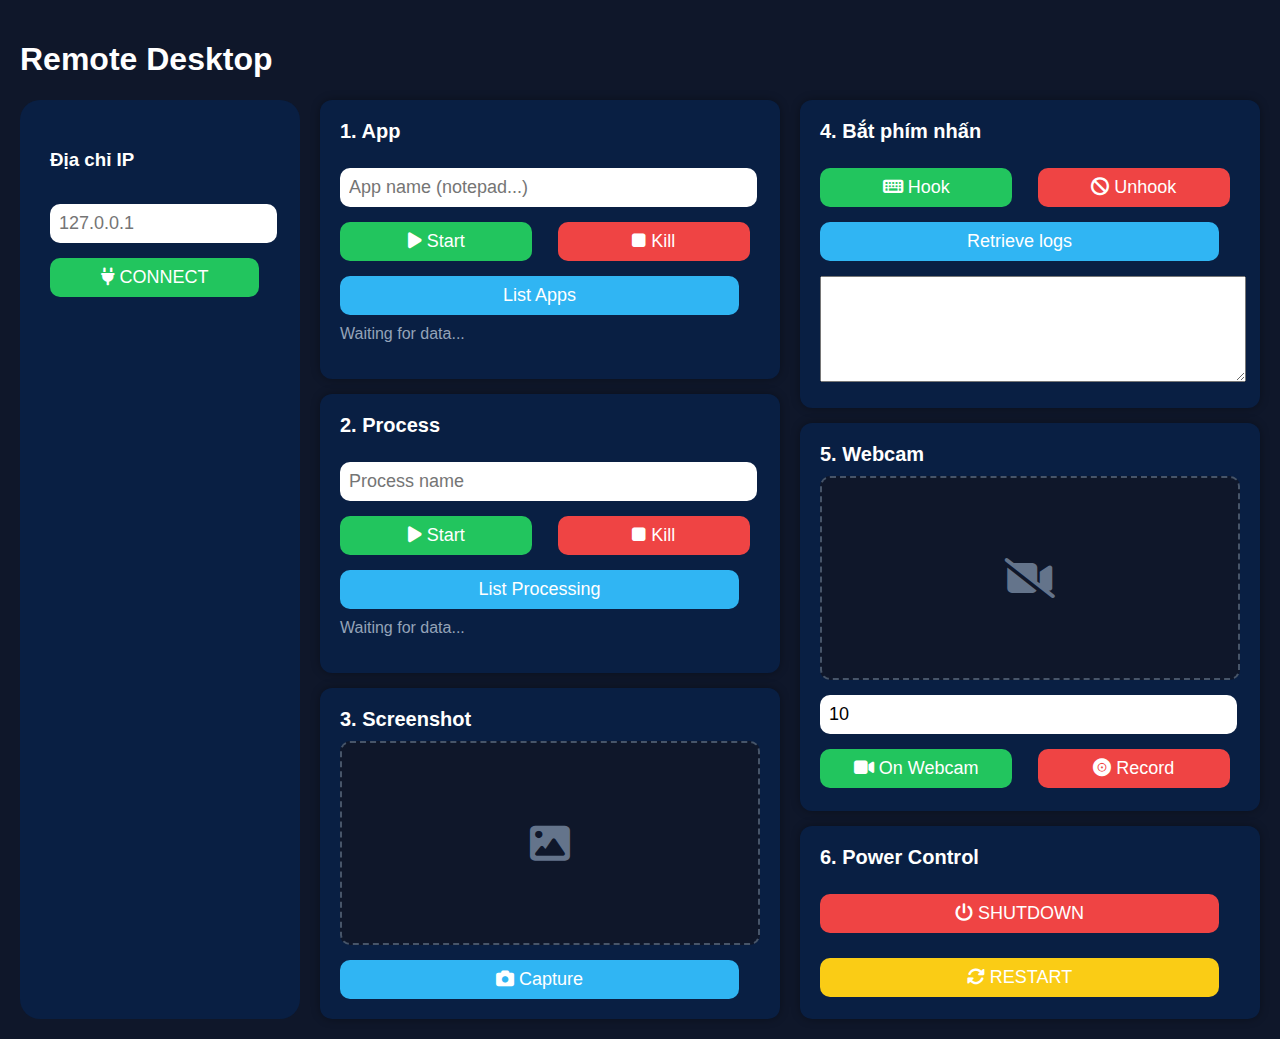
<file: index.html>
<!DOCTYPE html>
<html lang="en">

<head>
    <meta charset="UTF-8">
    <title>Remote Desktop</title>
    <link rel="stylesheet" href="https://cdnjs.cloudflare.com/ajax/libs/font-awesome/6.5.0/css/all.min.css">

    <style>
        body {
            background: #0f172a;
            color: #fff;
            font-family: Arial;
            margin: 0;
            padding: 20px;
        }

        .container {
            display: grid;
            gap: 20px;
            grid-template-columns: 280px 1fr 1fr;
        }

        /* ==== LEFT SIDEBAR ==== */
        .sidebar {
            background: #091f43;
            padding: 30px;
            border-radius: 20px;
            transition: 0.5s;
        }

        .card {
            background: #091f43;
            padding: 20px;
            border-radius: 12px;
            box-shadow: 0 0 10px #0005;
            transition: 0.5s;
        }

        .card:hover {
            transform: translateY(-4px);
            box-shadow: 0 0 15px #0008;
        }

        input,
        button {
            width: 95%;
            padding: 9px;
            border-radius: 10px;
            border: none;
            margin-top: 15px;
            font-size: 18px;
        }

        button {
            background: #30b5f3;
            color: white;
            cursor: pointer;
        }

        button:hover {
            background: #0284c7;
        }

        .btn-danger {
            background: #ef4444;
        }

        .btn-danger:hover {
            background: #dc2626;
        }

        .btn-green {
            background: #22c55e;
        }

        .btn-green:hover {
            background: #16a34a;
        }

        .section-title {
            margin-bottom: 10px;
            font-size: 20px;
            font-weight: bold;
        }

        .image-box {
            background: #0f172a;
            border: 2px dashed #475569;
            height: 200px;
            border-radius: 10px;
            display: flex;
            justify-content: center;
            align-items: center;
        }

        .grid-2 {
            display: grid;
            grid-template-columns: 1fr 1fr;
            gap: 15px;
        }

        .grid-1 {
            display: grid;
            grid-template-columns: 1fr;
            gap: 15px;
        }

        /* ==========================
           NOTIFICATION TOAST
        =========================== */
        #notification-container {
            position: fixed;
            top: 20px;
            right: 20px;
            width: 260px;
            display: flex;
            flex-direction: column;
            gap: 10px;
            z-index: 9999;
        }

        .notification {
            background: #1e293b;
            border-left: 6px solid #4ade80;
            padding: 12px 16px;
            border-radius: 10px;
            font-size: 15px;
            color: white;
            box-shadow: 0 4px 12px rgba(0, 0, 0, 0.3);
            opacity: 0;
            transform: translateX(40px);
            animation: slideIn .4s forwards, fadeOut .4s ease 2.7s forwards;
        }

        @keyframes slideIn {
            to {
                opacity: 1;
                transform: translateX(0);
            }
        }

        @keyframes fadeOut {
            to {
                opacity: 0;
                transform: translateX(40px);
            }
        }
    </style>
</head>

<body>

    <!-- NOTIFICATION CONTAINER -->
    <div id="notification-container"></div>

    <h1>Remote Desktop</h1>

    <div class="container">

        <!-- LEFT SIDEBAR -->
        <div class="sidebar">
            <h3>Địa chỉ IP</h3>
            <input id="ip" placeholder="127.0.0.1">
            <button onclick="validateIP()" id="connectBtn" class="btn-green">
                <i class="fa-solid fa-plug"></i> CONNECT
            </button>
            <script>
                function notify(msg, type = "success") {
                    const container = document.getElementById("notification-container");
                    const n = document.createElement("div");
                    n.classList.add("notification");
                    n.innerText = msg;

                    if (type === "danger") n.style.borderLeft = "6px solid #ef4444";
                    if (type === "warning") n.style.borderLeft = "6px solid #facc15";

                    container.appendChild(n);

                    setTimeout(() => {
                        n.remove();
                    }, 3000);
                }

                /* ======================
                   VALIDATE IP FUNCTION
                ====================== */

                function validateIP() {
                    const ip = document.getElementById("ip").value.trim();

                    // Regex kiểm tra IP (IPv4)
                    const ipv4Regex =
                        /^(25[0-5]|2[0-4]\d|1?\d?\d)\.(25[0-5]|2[0-4]\d|1?\d?\d)\.(25[0-5]|2[0-4]\d|1?\d?\d)\.(25[0-5]|2[0-4]\d|1?\d?\d)$/;

                    if (ipv4Regex.test(ip)) {
                        notify(`IP ${ip} is valid! Connected successfully.`, "success");
                    } else {
                        notify("Invalid IP address!", "danger");
                    }
                }
            </script>


        </div>

        <!-- CENTER PANEL -->
        <div class="grid-1">

            <!-- APPLICATIONS -->
            <div class="card">
                <div class="section-title">1. App</div>
                <input placeholder="App name (notepad...)">
                <div class="grid-2">
                    <button onclick="notify('App started!','success')" class="btn-green">
                        <i class="fa-solid fa-play"></i> Start
                    </button>

                    <button onclick="notify('App killed!','danger')" class="btn-danger">
                        <i class="fa-solid fa-stop"></i> Kill
                    </button>
                </div>

                <button onclick="notify('Listing apps...')" style="margin-top:15px;">List Apps</button>
                <p style="margin-top:10px; color:#94a3b8;">Waiting for data...</p>
            </div>

            <!-- PROCESS -->
            <div class="card">
                <div class="section-title">2. Process</div>
                <input placeholder="Process name">
                <div class="grid-2">
                    <button onclick="notify('Process started!','success')" class="btn-green">
                        <i class="fa-solid fa-play"></i> Start
                    </button>

                    <button onclick="notify('Process killed!','danger')" class="btn-danger">
                        <i class="fa-solid fa-stop"></i> Kill
                    </button>
                </div>

                <button onclick="notify('Listing processes...')" style="margin-top:15px;">List Processing</button>
                <p style="margin-top:10px; color:#94a3b8;">Waiting for data...</p>
            </div>

            <!-- SCREENSHOT -->
            <div class="card">
                <div class="section-title">3. Screenshot</div>
                <div class="image-box">
                    <i class="fa-solid fa-image" style="font-size:40px; color:#64748b;"></i>
                </div>
                <button onclick="notify('Screenshot captured!','success')" style="margin-top:15px;">
                    <i class="fa-solid fa-camera"></i> Capture
                </button>
            </div>
        </div>

        <!-- RIGHT PANEL -->
        <div class="grid-1">

            <!-- KEYLOGGER -->
            <div class="card">
                <div class="section-title">4. Bắt phím nhấn</div>
                <div class="grid-2">
                    <button onclick="notify('Keylogger hooked!','success')" class="btn-green">
                        <i class="fa-solid fa-keyboard"></i> Hook
                    </button>

                    <button onclick="notify('Keylogger stopped!','danger')" class="btn-danger">
                        <i class="fa-solid fa-ban"></i> Unhook
                    </button>
                </div>

                <button onclick="notify('Retrieving logs...')" style="margin-top:15px;">Retrieve logs</button>
                <textarea style="width:100%; height:100px; margin-top:15px;"></textarea>
            </div>

            <!-- WEBCAM -->
            <div class="card">
                <div class="section-title">5. Webcam</div>
                <div class="image-box">
                    <i class="fa-solid fa-video-slash" style="font-size:40px; color:#64748b;"></i>
                </div>
                <input placeholder="Duration (seconds)" value="10">

                <div class="grid-2">
                    <button onclick="notify('Webcam On!','success')" class="btn-green">
                        <i class="fa-solid fa-video"></i> On Webcam
                    </button>

                    <button onclick="notify('Recording started!','success')" class="btn-danger">
                        <i class="fa-solid fa-record-vinyl"></i> Record
                    </button>
                </div>
            </div>

            <!-- POWER CONTROL -->
            <div class="card">
                <div class="section-title">6. Power Control</div>

                <button onclick="notify('System shutting down','danger')" class="btn-danger"
                    style="margin-bottom:10px;">
                    <i class="fa-solid fa-power-off"></i> SHUTDOWN
                </button>

                <button onclick="notify('System restarting','warning')" style="background:#facc15;">
                    <i class="fa-solid fa-rotate"></i> RESTART
                </button>
            </div>
        </div>
    </div>

    <script>
        /* =========================
           NOTIFICATION FUNCTION
        ========================= */
        function notify(msg, type = "success") {
            const container = document.getElementById("notification-container");
            const n = document.createElement("div");
            n.classList.add("notification");
            n.innerText = msg;

            if (type === "danger") n.style.borderLeft = "6px solid #ef4444";
            if (type === "warning") n.style.borderLeft = "6px solid #facc15";

            container.appendChild(n);

            setTimeout(() => {
                n.remove();
            }, 3000);
        }
    </script>

</body>

</html>
</file>
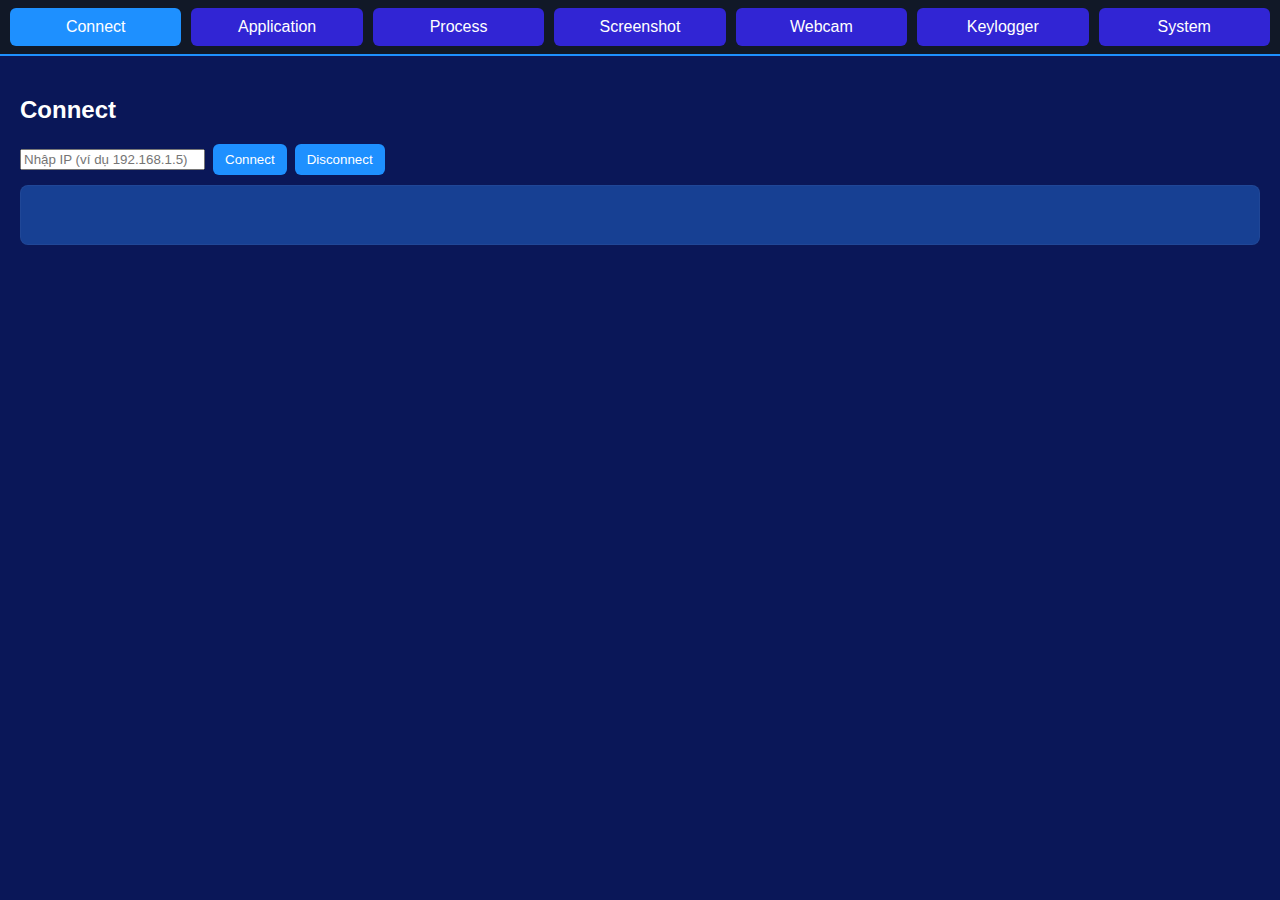
<file: Front-end/index.html>
<!DOCTYPE html>
<html lang="vi">
<head>
    <meta charset="utf-8" />
    <title>Remote Control - Full UI</title>
    <link rel="stylesheet" href="style.css">
</head>
<body>

    <!-- TOP TABS -->
    <div class="tabs">
        <div class="tab active" data-target="connect">Connect</div>
        <div class="tab" data-target="application">Application</div>
        <div class="tab" data-target="process">Process</div>
        <div class="tab" data-target="screenshot">Screenshot</div>
        <div class="tab" data-target="webcam">Webcam</div>
        <div class="tab" data-target="keylogger">Keylogger</div>
        <div class="tab" data-target="system">System</div>
    </div>

    <!-- TOAST -->
    <div id="toast-container"></div>

    <!-- CONTENT PANES -->
    <div id="connect" class="tab-content active">
        <h2>Connect</h2>
        <div class="row">
            <input id="ipInput" placeholder="Nhập IP (ví dụ 192.168.1.5)">
            <button id="btnConnect">Connect</button>
            <button id="btnDisconnect">Disconnect</button>
        </div>
        <div id="connectStatus" class="output"></div>
    </div>

    <div id="application" class="tab-content">
        <h2>Application</h2>
        <div class="row">
            <button onclick="sendCommand('listApp')">List Applications</button>
        </div>
        <div id="appList" class="output scrollable"></div>

        <div class="row">
            <input id="appName" placeholder="Tên ứng dụng (ví dụ notepad.exe)">
            <button onclick="sendCommand('startApp')">Start App</button>
            <button onclick="sendCommand('stopApp')">Stop App</button>
        </div>
    </div>

    <div id="process" class="tab-content">
        <h2>Process</h2>
        <div class="row">
            <button onclick="sendCommand('listProcess')">List Processes</button>
        </div>
        <div id="processList" class="output scrollable"></div>

        <div class="row">
            <input id="processName" placeholder="Tên process (ví dụ chrome.exe)">
            <button onclick="sendCommand('startProcess')">Start Process</button>
            <button onclick="sendCommand('stopProcess')">Stop Process</button>
        </div>
    </div>

    <div id="screenshot" class="tab-content">
        <h2>Screenshot</h2>
        <div class="row">
            <button onclick="sendCommand('screenshot')">Take Screenshot (backend)</button>
            <button onclick="localScreenshotDemo()">Take Screenshot (local demo)</button>
        </div>
        <div id="screenshotResult" class="output"></div>
    </div>

    <div id="webcam" class="tab-content">
        <h2>Webcam</h2>

        <h3>Live (OnWebcam)</h3>
        <div class="row">
            <button onclick="startOnWebcam()">Start OnWebcam</button>
            <button onclick="stopOnWebcam()">Stop OnWebcam</button>
            <span class="hint">Nếu backend cung cấp MJPEG tại /camera sẽ dùng URL, còn không dùng local camera demo</span>
        </div>
        <div id="onWebcamContainer" class="output"></div>

        <hr>

        <h3>Record</h3>
        <div class="row">
            <input id="recSeconds" type="number" min="1" placeholder="Seconds (ví dụ 5)">
            <button onclick="sendCommand('recordWebcam')">Record (backend)</button>
            <button onclick="localRecordDemo()">Record (local demo)</button>
        </div>
        <div id="recordResult" class="output"></div>
    </div>

    <div id="keylogger" class="tab-content">
        <h2>Keylogger</h2>
        <div class="row">
            <button onclick="sendCommand('startKeylogger')">Start Keylogger</button>
            <button onclick="sendCommand('stopKeylogger')">Stop Keylogger</button>
            <button onclick="sendCommand('getKeylog')">Get Logs</button>
        </div>
        <div id="keylogResult" class="output"></div>
    </div>

    <div id="system" class="tab-content">
        <h2>System</h2>
        <div class="row">
            <button onclick="sendCommand('shutdown')">Shutdown</button>
            <button onclick="sendCommand('restart')">Restart</button>
        </div>
    </div>

<script src="script.js"></script>
</body>
</html>
</file>
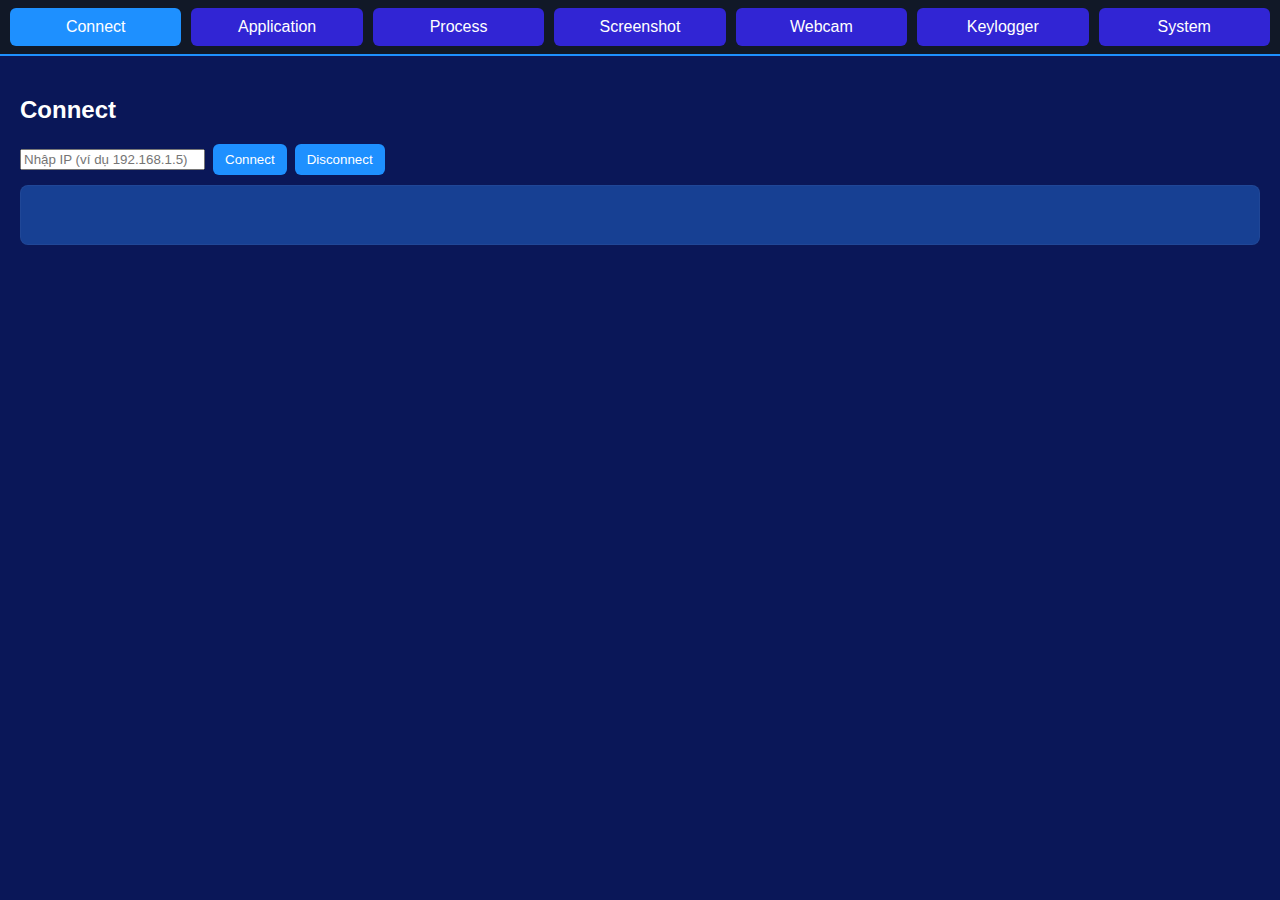
<file: Front-end/Client/index.html>
<!DOCTYPE html>
<html lang="vi">
<head>
    <meta charset="utf-8" />
    <title>Remote Control - Full UI</title>
    <link rel="stylesheet" href="style.css">
</head>
<body>

    <!-- TOP TABS -->
    <div class="tabs">
        <div class="tab active" data-target="connect">Connect</div>
        <div class="tab" data-target="application">Application</div>
        <div class="tab" data-target="process">Process</div>
        <div class="tab" data-target="screenshot">Screenshot</div>
        <div class="tab" data-target="webcam">Webcam</div>
        <div class="tab" data-target="keylogger">Keylogger</div>
        <div class="tab" data-target="system">System</div>
    </div>

    <!-- TOAST -->
    <div id="toast-container"></div>

    <!-- CONTENT PANES -->
    <div id="connect" class="tab-content active">
        <h2>Connect</h2>
        <div class="row">
            <input id="ipInput" placeholder="Nhập IP (ví dụ 192.168.1.5)">
            <button id="btnConnect">Connect</button>
            <button id="btnDisconnect">Disconnect</button>
        </div>
        <div id="connectStatus" class="output"></div>
    </div>

    <div id="application" class="tab-content">
        <h2>Application</h2>
        <div class="row">
            <button onclick="sendCommand('listApp')">List Applications</button>
        </div>
        <div id="appList" class="output"></div>

        <div class="row">
            <input id="appName" placeholder="Tên ứng dụng (ví dụ notepad.exe)">
            <button onclick="sendCommand('startApp')">Start App</button>
            <button onclick="sendCommand('stopApp')">Stop App</button>
        </div>
    </div>

    <div id="process" class="tab-content">
        <h2>Process</h2>
        <div class="row">
            <button onclick="sendCommand('listProcess')">List Processes</button>
        </div>
        <div id="processList" class="output"></div>

        <div class="row">
            <input id="processName" placeholder="Tên process (ví dụ chrome.exe)">
            <button onclick="sendCommand('startProcess')">Start Process</button>
            <button onclick="sendCommand('stopProcess')">Stop Process</button>
        </div>
    </div>

    <div id="screenshot" class="tab-content">
        <h2>Screenshot</h2>
        <div class="row">
            <button onclick="sendCommand('screenshot')">Take Screenshot (backend)</button>
            <button onclick="localScreenshotDemo()">Take Screenshot (local demo)</button>
        </div>
        <div id="screenshotResult" class="output"></div>
    </div>

    <div id="webcam" class="tab-content">
        <h2>Webcam</h2>

        <h3>Live (OnWebcam)</h3>
        <div class="row">
            <button onclick="startOnWebcam()">Start OnWebcam</button>
            <button onclick="stopOnWebcam()">Stop OnWebcam</button>
            <span class="hint">Nếu backend cung cấp MJPEG tại /camera sẽ dùng URL, còn không dùng local camera demo</span>
        </div>
        <div id="onWebcamContainer" class="output"></div>

        <hr>

        <h3>Record</h3>
        <div class="row">
            <input id="recSeconds" type="number" min="1" placeholder="Seconds (ví dụ 5)">
            <button onclick="sendCommand('recordWebcam')">Record (backend)</button>
            <button onclick="localRecordDemo()">Record (local demo)</button>
        </div>
        <div id="recordResult" class="output"></div>
    </div>

    <div id="keylogger" class="tab-content">
        <h2>Keylogger</h2>
        <div class="row">
            <button onclick="sendCommand('startKeylogger')">Start Keylogger</button>
            <button onclick="sendCommand('stopKeylogger')">Stop Keylogger</button>
            <button onclick="sendCommand('getKeylog')">Get Logs</button>
        </div>
        <div id="keylogResult" class="output"></div>
    </div>

    <div id="system" class="tab-content">
        <h2>System</h2>
        <div class="row">
            <button onclick="sendCommand('shutdown')">Shutdown</button>
            <button onclick="sendCommand('restart')">Restart</button>
        </div>
    </div>

<script src="script.js"></script>
</body>
</html>
</file>
<file: Front-end/style.css>
:root{
    --bg: #0a1758;
    --panel: #111827;
    --accent: #1e90ff;
    --muted: #9aa4b2;
    --success: #28a745;
    --danger: #dc3545;
}

*{box-sizing:border-box}
body{
    font-family: Arial, Helvetica, sans-serif;
    margin:0;
    background: var(--bg);
    color: #fff;
}

/* top tabs */
.tabs{
    display: flex;
    justify-content: space-between;   /* Trải đều các tab */
    align-items: center;
    background: var(--panel);
    padding: 8px 10px;
    border-bottom: 2px solid var(--accent);
    gap: 10px;
}
.tab{
    flex: 1;                          /* Mỗi tab chiếm đều chiều ngang */
    text-align: center;               /* Căn chữ vào giữa */
    padding: 10px;
    cursor: pointer;
    background: #3125d4;
    border-radius: 6px;
    transition: 0.2s;
}
.tab.active{
    background: var(--accent);
    color: white;
}
.tab:hover{
    background: #32e467;
}

/* pages */
.tab-content{
    display:none;
    padding:20px;
}
.tab-content.active{ display:block; }

/* layout */
.row{ display:flex; gap:8px; align-items:center; margin:8px 0; flex-wrap:wrap; }
input[type="text"], input[type="number"]{
    padding:8px 10px;
    border-radius:6px;
    border:none;
    min-width:220px;
}
button{
    padding:8px 12px;
    border-radius:6px;
    border:none;
    background:var(--accent);
    color:white;
    cursor:pointer;
}
button:hover{ filter:brightness(.9); transform: translateY(-2px); }

/* outputs */
.output{
    margin-top:10px;
    background:#174093;
    border:1px solid rgba(255,255,255,0.04);
    padding:12px;
    border-radius:8px;
    min-height: 60px;
    color: #e6eef6;
    white-space: pre-wrap;
}

/* scrollable output boxes for long lists */
.scrollable{
    max-height: 260px;
    min-height: 140px;
    overflow-y: auto;
}

/* small hints */
.hint{ color: var(--muted); font-size:13px; margin-left:8px; }

/* media elements */
video, img { max-width: 100%; border-radius:6px; border:1px solid rgba(255,255,255,0.04); }

/* toast container uses absolute children */
#toast-container{ position: fixed; top: 16px; right: 16px; z-index:200; display:flex; flex-direction:column; gap:8px; }
.toast{
    padding:10px 14px; border-radius:6px; color:white; box-shadow: 0 6px 18px rgba(0,0,0,.5);
    animation: fadein .15s ease-out;
}
.toast.success{ background: var(--success); }
.toast.error{ background: var(--danger); }
@keyframes fadein { from {opacity:0; transform: translateY(-6px)} to {opacity:1; transform:none} }
</file>
<file: Front-end/Client/style.css>
:root{
    --bg: #0a1758;
    --panel: #111827;
    --accent: #1e90ff;
    --muted: #9aa4b2;
    --success: #28a745;
    --danger: #dc3545;
}

*{box-sizing:border-box}
body{
    font-family: Arial, Helvetica, sans-serif;
    margin:0;
    background: var(--bg);
    color: #fff;
}

/* top tabs */
.tabs{
    display: flex;
    justify-content: space-between;   /* Trải đều các tab */
    align-items: center;
    background: var(--panel);
    padding: 8px 10px;
    border-bottom: 2px solid var(--accent);
    gap: 10px;
}
.tab{
    flex: 1;                          /* Mỗi tab chiếm đều chiều ngang */
    text-align: center;               /* Căn chữ vào giữa */
    padding: 10px;
    cursor: pointer;
    background: #3125d4;
    border-radius: 6px;
    transition: 0.2s;
}
.tab.active{
    background: var(--accent);
    color: white;
}
.tab:hover{
    background: #32e467;
}

/* pages */
.tab-content{
    display:none;
    padding:20px;
}
.tab-content.active{ display:block; }

/* layout */
.row{ display:flex; gap:8px; align-items:center; margin:8px 0; flex-wrap:wrap; }
input[type="text"], input[type="number"]{
    padding:8px 10px;
    border-radius:6px;
    border:none;
    min-width:220px;
}
button{
    padding:8px 12px;
    border-radius:6px;
    border:none;
    background:var(--accent);
    color:white;
    cursor:pointer;
}
button:hover{ filter:brightness(.9); transform: translateY(-2px); }

/* outputs */
.output{
    margin-top:10px;
    background:#174093;
    border:1px solid rgba(255,255,255,0.04);
    padding:12px;
    border-radius:8px;
    min-height: 60px;
    color: #e6eef6;
    white-space: pre-wrap;
}

/* small hints */
.hint{ color: var(--muted); font-size:13px; margin-left:8px; }

/* media elements */
video, img { max-width: 100%; border-radius:6px; border:1px solid rgba(255,255,255,0.04); }

/* toast container uses absolute children */
#toast-container{ position: fixed; top: 16px; right: 16px; z-index:200; display:flex; flex-direction:column; gap:8px; }
.toast{
    padding:10px 14px; border-radius:6px; color:white; box-shadow: 0 6px 18px rgba(0,0,0,.5);
    animation: fadein .15s ease-out;
}
.toast.success{ background: var(--success); }
.toast.error{ background: var(--danger); }
@keyframes fadein { from {opacity:0; transform: translateY(-6px)} to {opacity:1; transform:none} }
</file>
